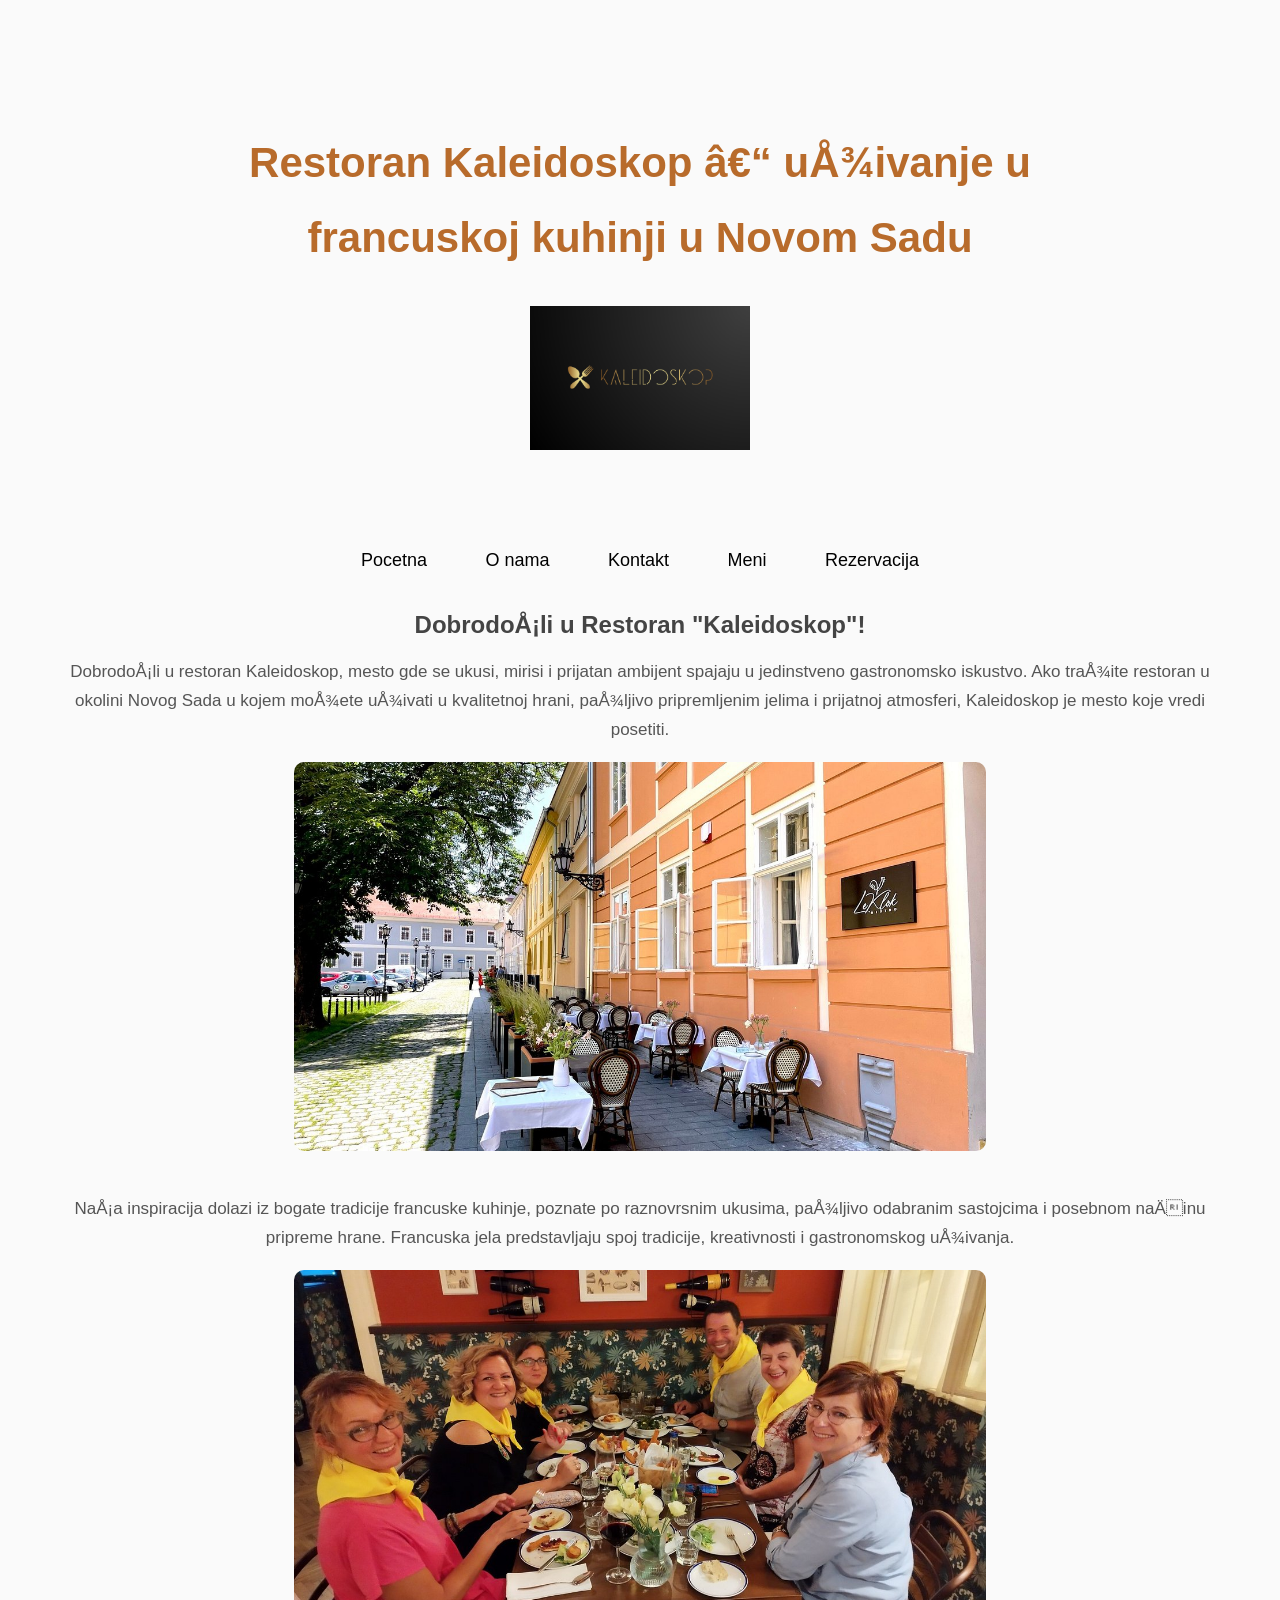
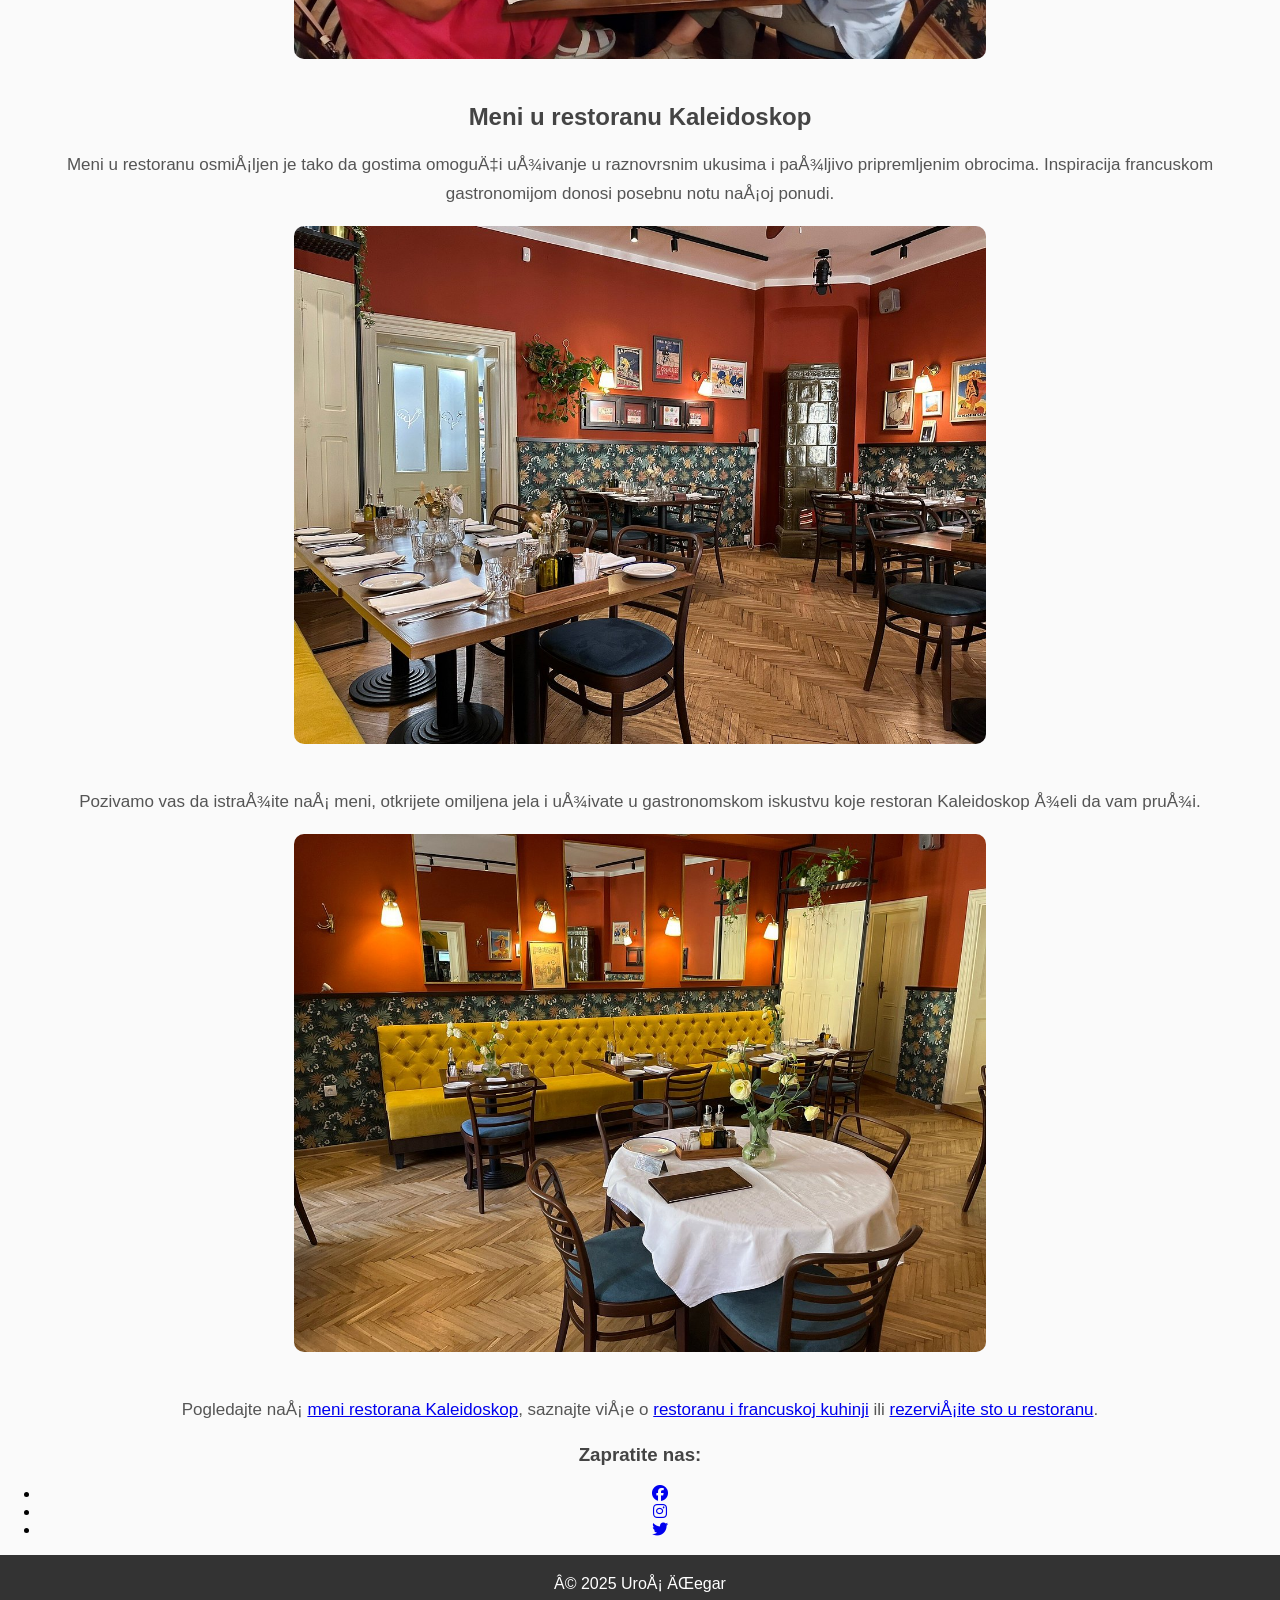
<file: index.html>
<!DOCTYPE html>
<head>
    <script async src="https://www.googletagmanager.com/gtm.js?id=GTM-W6JNVJKX"></script>
<script>
  window.dataLayer = window.dataLayer || [];
  function gtag(){dataLayer.push(arguments);}
  gtag('js', new Date());
</script>
    <html lang="sr">
    <link rel="shortcut icon" type="x-icon" href="slike/logo/logo2.png">
    <title>Restoran Kaleidoskop | Francuska kuhinja Novi Sad</title>
    <meta name="description" content="Restoran Kaleidoskop – uživajte u francuskoj kuhinji, francuskim jelima i specijalitetima u prijatnom ambijentu. Otkrijte naš meni!">
    <link rel="stylesheet" href="https://cdnjs.cloudflare.com/ajax/libs/font-awesome/6.5.1/css/all.min.css" integrity="sha512-DTOQO9RWCH3ppGqcWaEA1BIZOC6xxalwEsw9c2QQeAIftl+Vegovlnee1c9QX4TctnWMn13TZye+giMm8e2LwA==" crossorigin="anonymous" referrerpolicy="no-referrer">
    <link rel="stylesheet" href="style.css">
    <meta name="author" content="Uroš Čegar">
    <meta name="keywords" content="restoran, restoran Kaleidoskop, restorani u Novom Sadu, restoran u Petrovaradinu, francuski restoran, francuska kuhinja, francuska jela, francuski specijaliteti">

</head>
<body>
    <div class="header">
        <section class="seo-content">
      <h1>Restoran Kaleidoskop – uživanje u francuskoj kuhinji u Novom Sadu</h1>
      <img src="slike/logo/logo.png" class="logo" alt="Logo restorana Kaleidoskop">
    </div>

    <nav class="main-nav">
    <a href="index.html">Pocetna</a>
    <a href="stranice/AboutUs.html">O nama</a>
    <a href="stranice/Contact.html">Kontakt</a>
    <a href="stranice/Menu.html">Meni</a>
    <a href="stranice/Reservation.html">Rezervacija</a>
</nav>

    <div class="section">
      <h2>Dobrodošli u Restoran "Kaleidoskop"!</h2>
      <p>
          Dobrodošli u restoran Kaleidoskop, mesto gde se ukusi,
        mirisi i prijatan ambijent spajaju u jedinstveno gastronomsko
        iskustvo. Ako tražite restoran u okolini Novog Sada u kojem
        možete uživati u kvalitetnoj hrani, pažljivo pripremljenim
        jelima i prijatnoj atmosferi, Kaleidoskop je mesto koje
        vredi posetiti.
      </p>
     <img src="slike/pocetna/slika1.jpg" class="img-main" alt="Restoran Kaleidoskop u Petrovaradinu">
    </div>

    <div class="section">
      <p>
          Naša inspiracija dolazi iz bogate tradicije francuske kuhinje,
        poznate po raznovrsnim ukusima, pažljivo odabranim sastojcima
        i posebnom načinu pripreme hrane. Francuska jela predstavljaju
        spoj tradicije, kreativnosti i gastronomskog uživanja.
      </p>

      <img src="slike/pocetna/slika2.jpg" class="img-main" alt="Francuska kuhinja restorana Kaleidoskop">
    </div>

    <div class="section">
       <h2>Meni u restoranu Kaleidoskop</h2>

    <p>
        Meni u restoranu osmišljen je tako da gostima omogući
        uživanje u raznovrsnim ukusima i pažljivo pripremljenim
        obrocima. Inspiracija francuskom gastronomijom donosi
        posebnu notu našoj ponudi.
    </p>

      <img src="slike/pocetna/slika3.jpg" class="img-main" alt="Ambijent francuskog restorana Kaleidoskop">
    </div>

    <div class="section">
       <p>
        Pozivamo vas da istražite naš meni, otkrijete omiljena
        jela i uživate u gastronomskom iskustvu koje restoran
        Kaleidoskop želi da vam pruži.
    </p>
        </section>

      <img src="slike/pocetna/slika4.jpg" class="img-main" alt="Unutrasnja dekoracija francuskog restorana Kaleidoskop">
    </div>

    <p>
    Pogledajte naš
    <a href="stranice/Menu.html">meni restorana Kaleidoskop</a>,
    saznajte više o
    <a href="stranice/AboutUs.html">restoranu i francuskoj kuhinji</a>
    ili
    <a href="stranice/Reservation.html">rezervišite sto u restoranu</a>.
</p>

    <h3>Zapratite nas:</h3>

    <ul>
        <li><a href="https://www.facebook.com/"><i class="fa-brands fa-facebook"></i></a></li>
        <li><a href="https://www.instagram.com/"><i class="fa-brands fa-instagram"></i></a></li>
        <li><a href="https://www.twitter.com/"><i class="fa-brands fa-twitter"></i></a></li>
    </ul>
    <footer>
    © 2025 Uroš Čegar
     </footer>
</body>
</html>
</file>
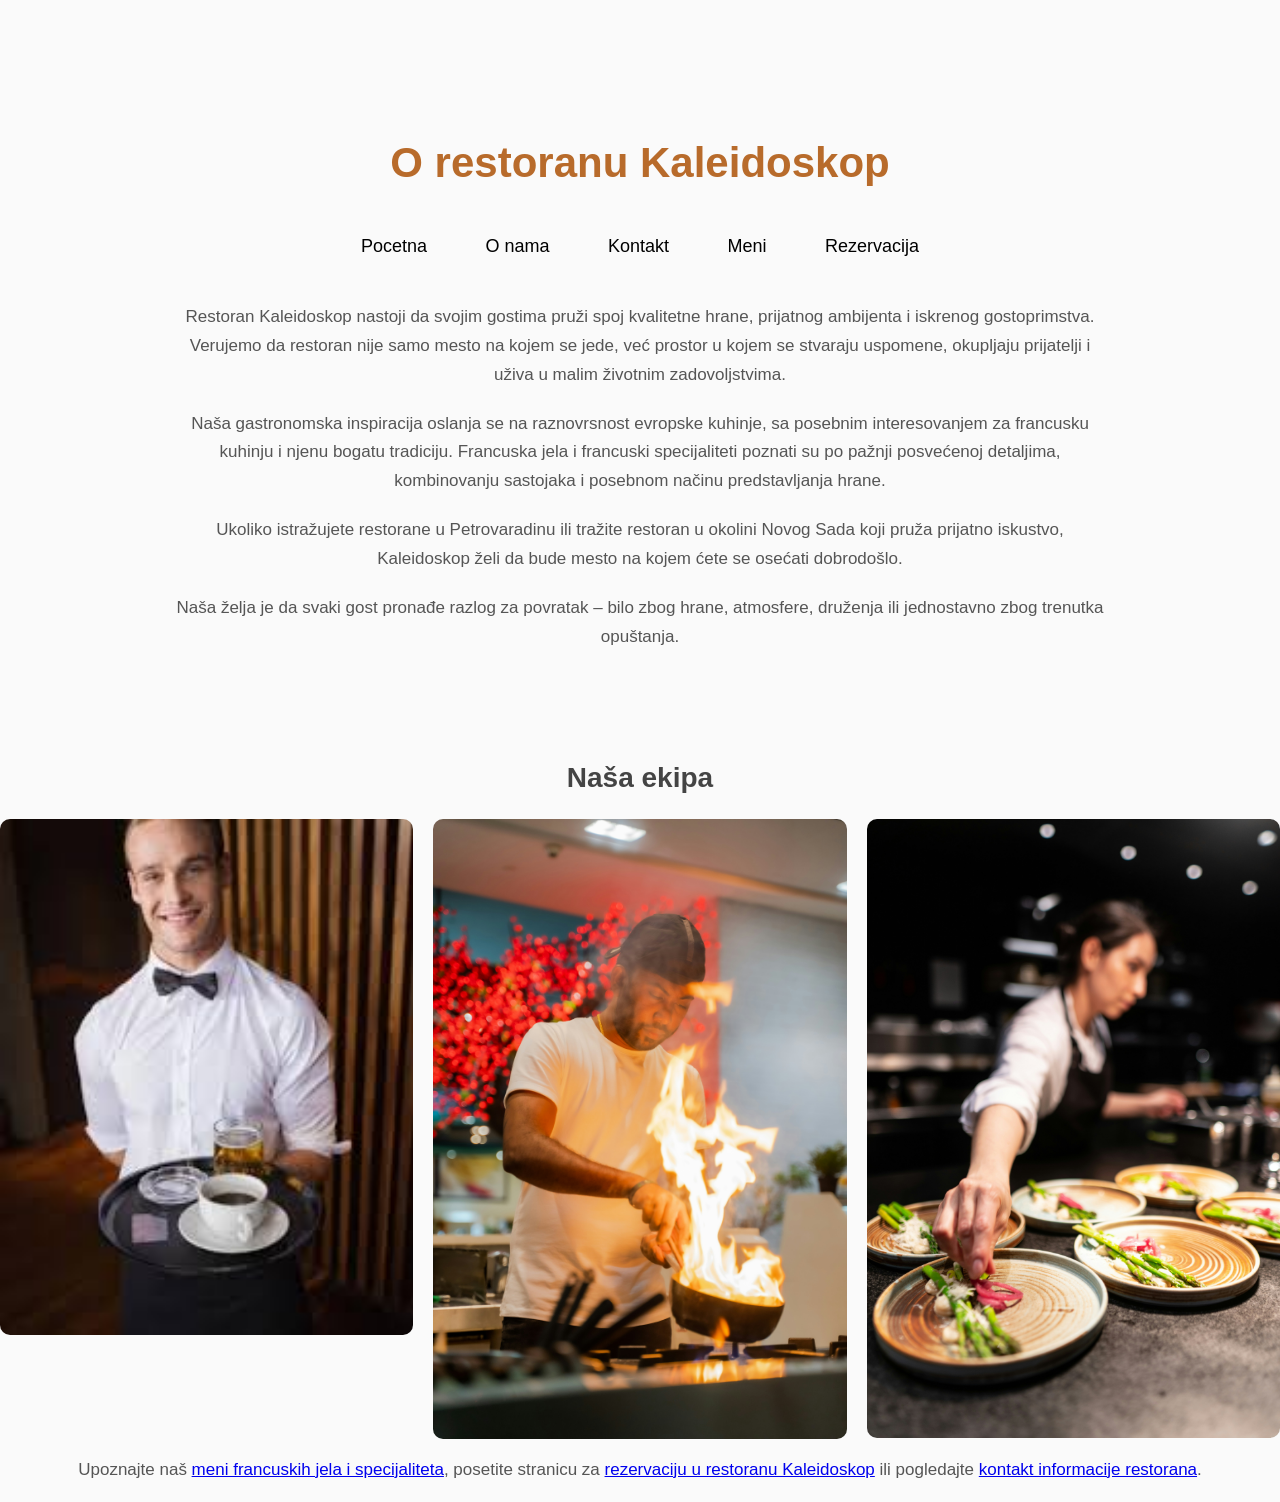
<file: stranice/AboutUs.html>
<!DOCTYPE html>
<head>
      <script async src="https://www.googletagmanager.com/gtm.js?id=GTM-W6JNVJKX"></script>
<script>
  window.dataLayer = window.dataLayer || [];
  function gtag(){dataLayer.push(arguments);}
  gtag('js', new Date());
</script>
    <link rel="shortcut icon" type="x-icon" href="../slike/logo/logo2.png">
    <title>O nama | Restoran Kaleidoskop Petrovaradin</title>
    <meta name="description" content="Upoznajte restoran Kaleidoskop u Petrovaradinu, sa inspiracijom u francuskoj kuhinji, ukusnim francuskim jelima i jedinstvenim gastronomskim iskustvom u okolini Novog Sada.">
    <link rel="stylesheet" href="../style.css">
    <meta name="keywords" content="restoran Kaleidoskop, francuski restoran, francuska kuhinja, restorani u Petrovaradinu, restorani u Novom Sadu, francuska jela, gastronomski specijaliteti">

</head>
<body>

<div class="about-container">

<section class="seo-content">
    <h1>O restoranu Kaleidoskop</h1>
    <nav class="about-nav">
        <a href="../index.html">Pocetna</a>
        <a href="AboutUs.html">O nama</a>
        <a href="Contact.html">Kontakt</a>
        <a href="Menu.html">Meni</a>
        <a href="Reservation.html">Rezervacija</a>
    </nav>
    <p>
        Restoran Kaleidoskop nastoji da svojim gostima pruži
        spoj kvalitetne hrane, prijatnog ambijenta i iskrenog
        gostoprimstva. Verujemo da restoran nije samo mesto
        na kojem se jede, već prostor u kojem se stvaraju
        uspomene, okupljaju prijatelji i uživa u malim
        životnim zadovoljstvima.
    </p>

    <p>
        Naša gastronomska inspiracija oslanja se na raznovrsnost
        evropske kuhinje, sa posebnim interesovanjem za
        francusku kuhinju i njenu bogatu tradiciju.
        Francuska jela i francuski specijaliteti poznati
        su po pažnji posvećenoj detaljima, kombinovanju
        sastojaka i posebnom načinu predstavljanja hrane.
    </p>

    <p>
        Ukoliko istražujete restorane u Petrovaradinu ili
        tražite restoran u okolini Novog Sada koji pruža
        prijatno iskustvo, Kaleidoskop želi da bude mesto
        na kojem ćete se osećati dobrodošlo.
    </p>

    <p>
        Naša želja je da svaki gost pronađe razlog za povratak –
        bilo zbog hrane, atmosfere, druženja ili jednostavno
        zbog trenutka opuštanja.
    </p>
</section>

    </div>

    <h2 class="team-title">Naša ekipa</h2>

    <div class="about-gallery">
        <img src="../slike/onama/konobar.jpg">
        <img src="../slike/onama/kuhinja.jpg">
        <img src="../slike/onama/kuhinja2.jpg">
    </div>
<p>
    Upoznajte naš
    <a href="Menu.html">meni francuskih jela i specijaliteta</a>,
    posetite stranicu za
    <a href="Reservation.html">rezervaciju u restoranu Kaleidoskop</a>
    ili pogledajte
    <a href="Contact.html">kontakt informacije restorana</a>.
</p>
    
</div>

</body>

</html>
</file>
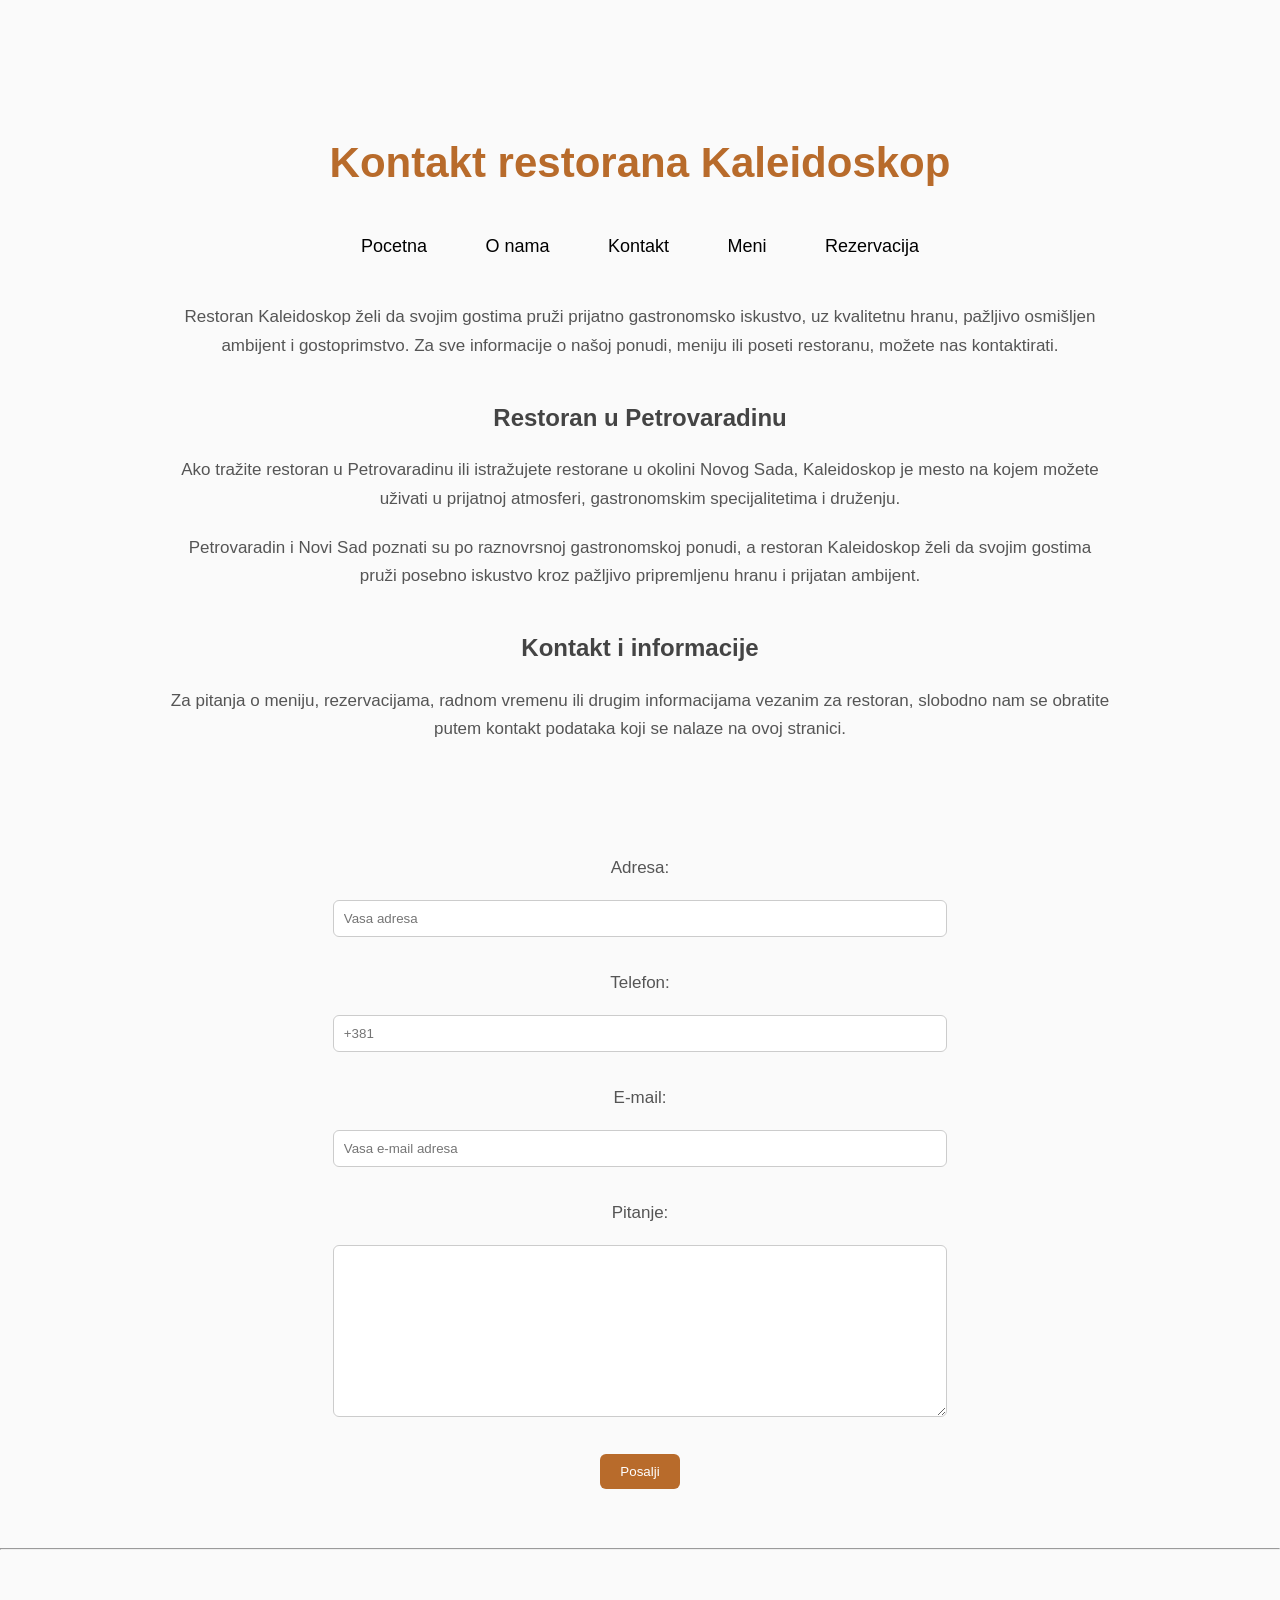
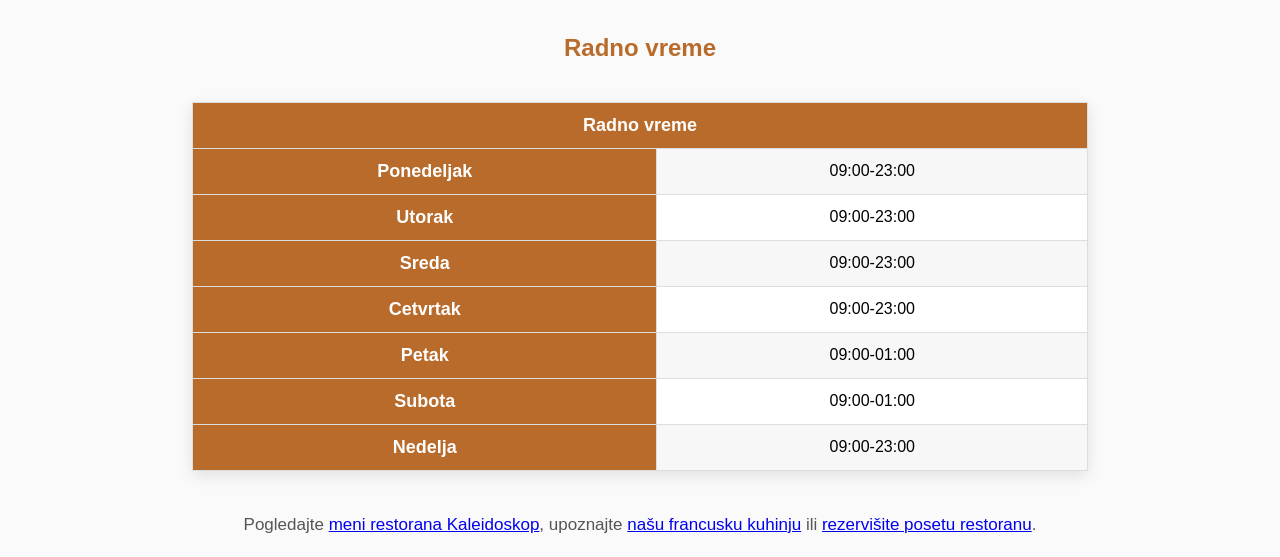
<file: stranice/Contact.html>
<!DOCTYPE html>
<head>
      <script async src="https://www.googletagmanager.com/gtm.js?id=GTM-W6JNVJKX"></script>
<script>
  window.dataLayer = window.dataLayer || [];
  function gtag(){dataLayer.push(arguments);}
  gtag('js', new Date());
</script>
    <link rel="shortcut icon" type="x-icon" href="../slike/logo/logo2.png">
<title>Kontakt | Restoran Kaleidoskop Petrovaradin</title>
<meta name="keywords" content="kontakt restoran Kaleidoskop, restoran Petrovaradin, restorani u Petrovaradinu, restorani u Novom Sadu, restoran u okolini Novog Sada, francuski restoran">
<meta name="description" content="Kontaktirajte restoran Kaleidoskop u Petrovaradinu. Informišite se o našoj ponudi, meniju i rezervaciji posete.">
    <link rel="stylesheet" href="../style.css">

</head>
<body>
    <section class="seo-content">

    <h1>Kontakt restorana Kaleidoskop</h1>
   <nav class="main-nav">
    <a href="../index.html">Pocetna</a>
    <a href="AboutUs.html">O nama</a>
    <a href="Contact.html">Kontakt</a>
    <a href="Menu.html">Meni</a>
    <a href="Reservation.html">Rezervacija</a>
</nav>

         <p>
        Restoran Kaleidoskop želi da svojim gostima pruži
        prijatno gastronomsko iskustvo, uz kvalitetnu hranu,
        pažljivo osmišljen ambijent i gostoprimstvo.
        Za sve informacije o našoj ponudi, meniju ili
        poseti restoranu, možete nas kontaktirati.
    </p>

    <h2>Restoran u Petrovaradinu</h2>

    <p>
        Ako tražite restoran u Petrovaradinu ili istražujete
        restorane u okolini Novog Sada, Kaleidoskop je mesto
        na kojem možete uživati u prijatnoj atmosferi,
        gastronomskim specijalitetima i druženju.
    </p>

    <p>
        Petrovaradin i Novi Sad poznati su po raznovrsnoj
        gastronomskoj ponudi, a restoran Kaleidoskop želi
        da svojim gostima pruži posebno iskustvo kroz
        pažljivo pripremljenu hranu i prijatan ambijent.
    </p>
    <h2>Kontakt i informacije</h2>

    <p>
        Za pitanja o meniju, rezervacijama, radnom vremenu
        ili drugim informacijama vezanim za restoran,
        slobodno nam se obratite putem kontakt podataka
        koji se nalaze na ovoj stranici.
    </p>
        </section>

    <form>

        <p> Adresa: </p>
        <input type="text" placeholder="Vasa adresa" required>

        <p> Telefon: </p>
        <input type="number" placeholder="+381" required>

        <p> E-mail: </p>
        <input type="email" placeholder="Vasa e-mail adresa" required>

        <p>Pitanje: </p>
        <textarea cols="30" rows="10" maxlength="150"></textarea>

        <br><br>
        
        <input type="submit" value="Posalji">


    </form>

    <br><br>
    <hr>
    <br><br>

    <h2 class="table-title">Radno vreme</h2>


    <table class="styled-table">
        <tr>
            <th colspan="2">Radno vreme</th>
        </tr>

        <tr>
            <th>Ponedeljak</th>
            <td>09:00-23:00</td>
        </tr>
        <tr>
            <th>Utorak</th>
            <td>09:00-23:00</td>
        </tr>
        <tr>
            <th>Sreda</th>
            <td>09:00-23:00</td>
        </tr>
        <tr>
            <th>Cetvrtak</th>
            <td>09:00-23:00</td>
        </tr>
        <tr>
            <th>Petak</th>
            <td>09:00-01:00</td>
        </tr>
        <tr>
            <th>Subota</th>
            <td>09:00-01:00</td>
        </tr>
        <tr>
            <th>Nedelja</th>
            <td>09:00-23:00</td>
        </tr>
    </table>
    <p>
    Pogledajte
    <a href="Menu.html">meni restorana Kaleidoskop</a>,
    upoznajte
    <a href="AboutUs.html">našu francusku kuhinju</a>
    ili
    <a href="Reservation.html">rezervišite posetu restoranu</a>.
</p>
</body>
</html>
</file>
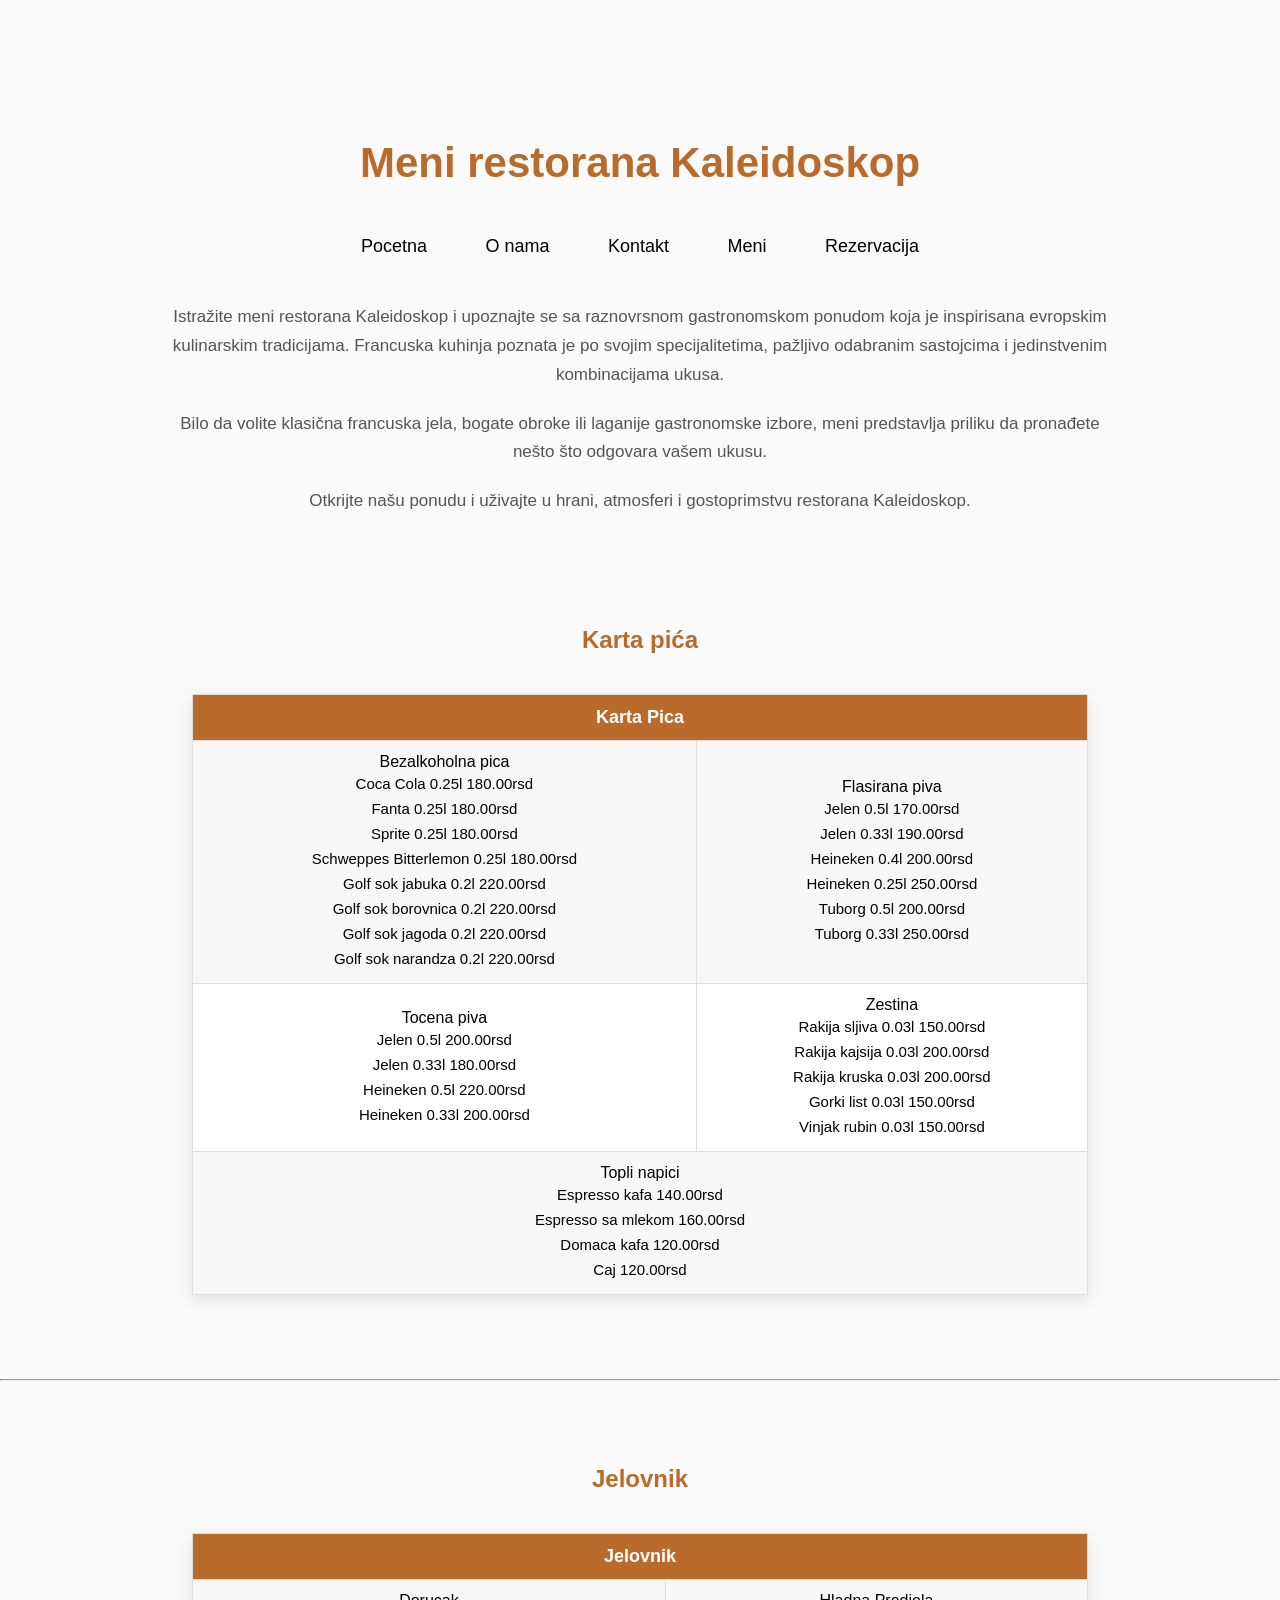
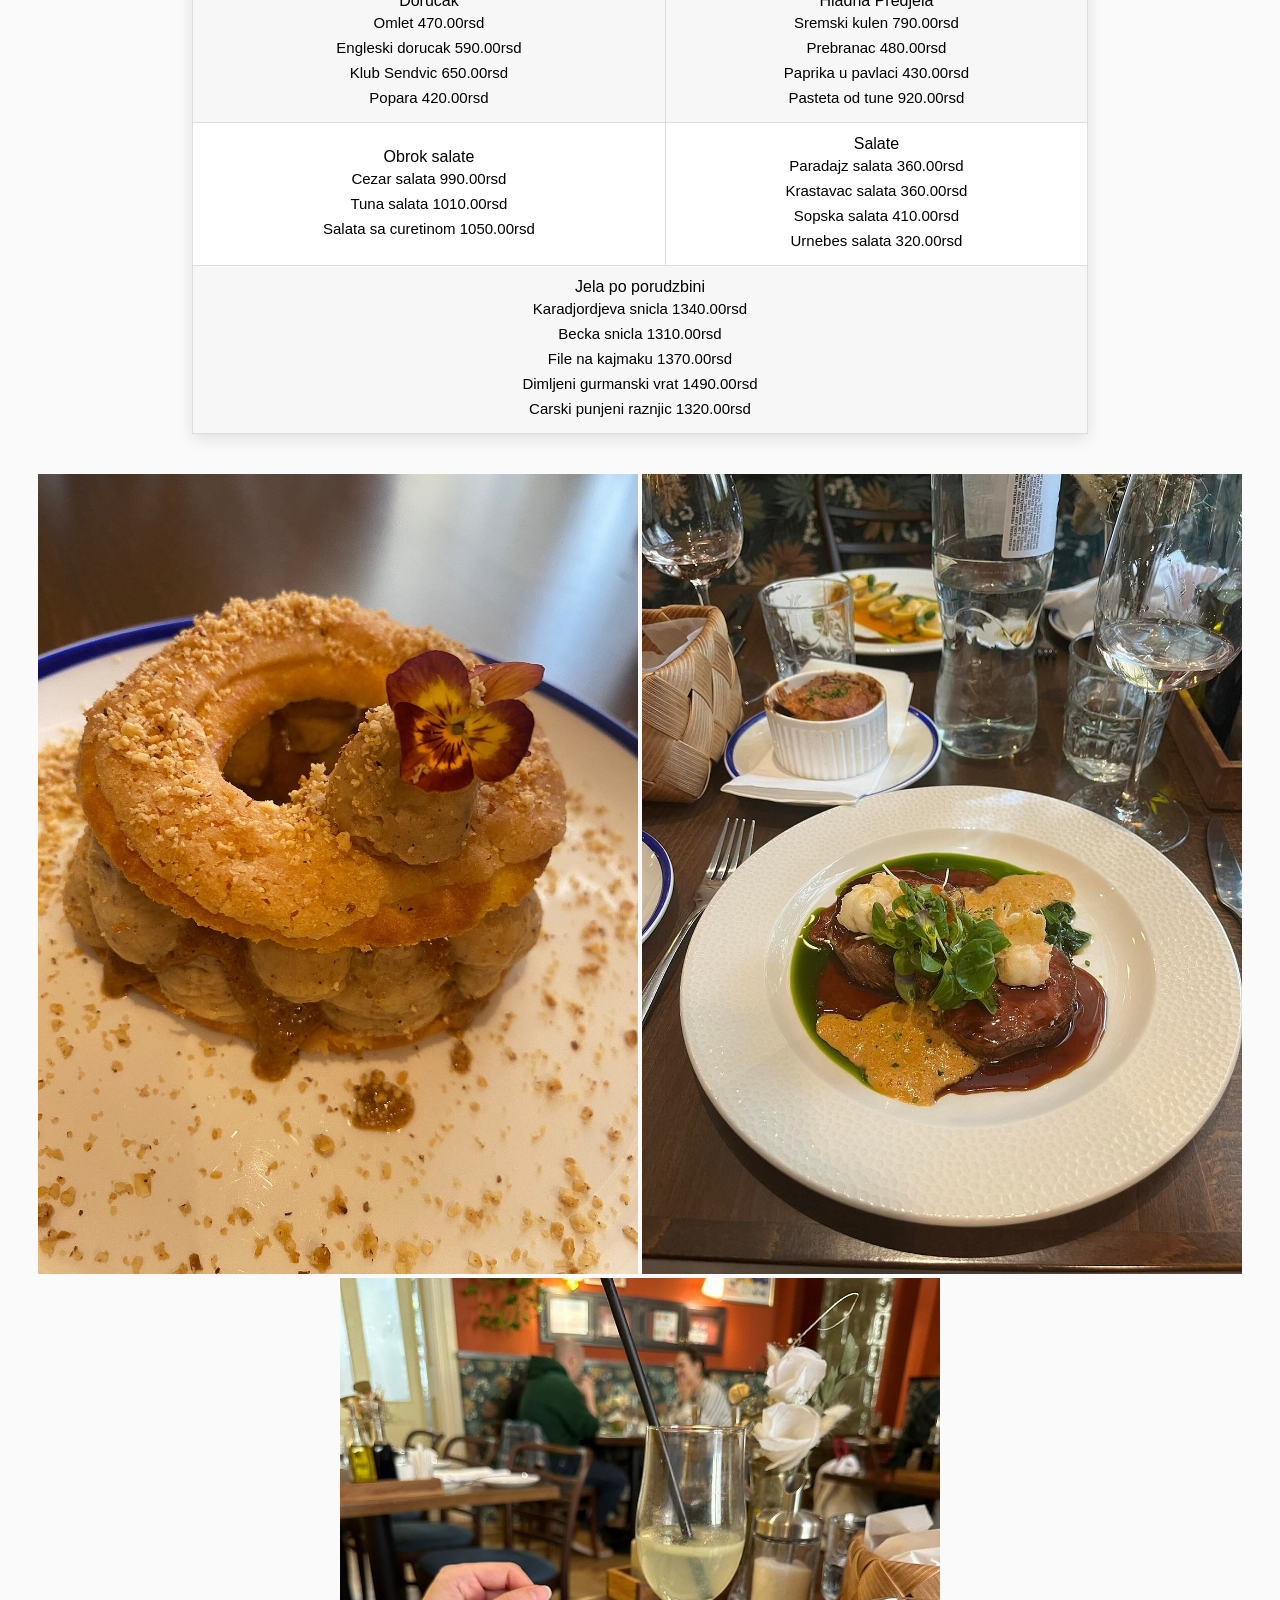
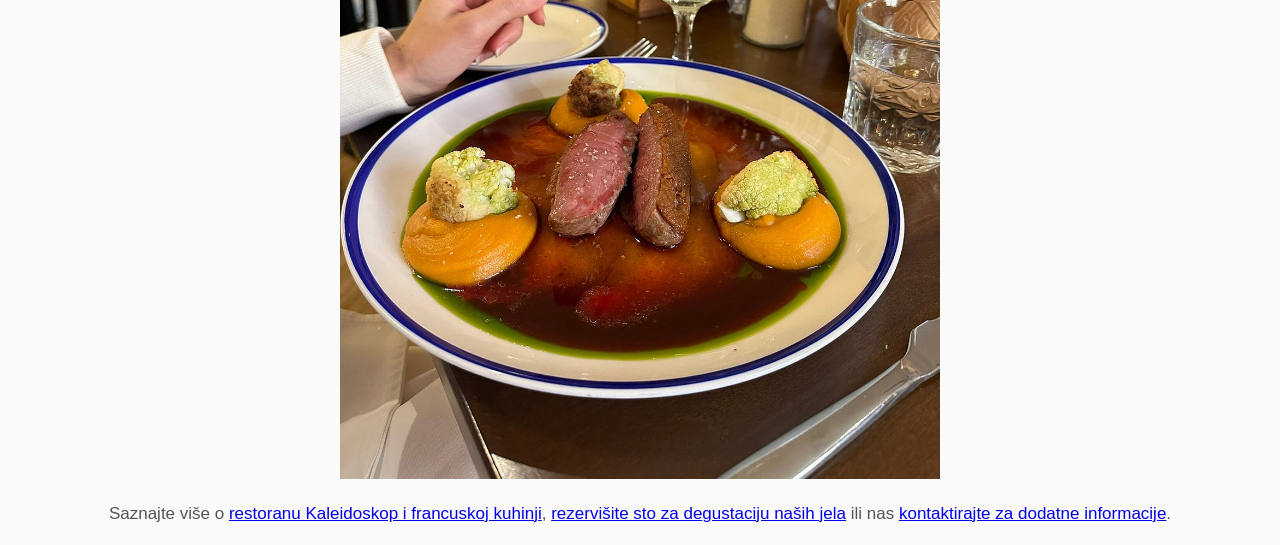
<file: stranice/Menu.html>
<!DOCTYPE html>
<head>
      <script async src="https://www.googletagmanager.com/gtm.js?id=GTM-W6JNVJKX"></script>
<script>
  window.dataLayer = window.dataLayer || [];
  function gtag(){dataLayer.push(arguments);}
  gtag('js', new Date());
</script>
    <link rel="shortcut icon" type="x-icon" href="../slike/logo/logo2.png">
    <title>Meni restorana Kaleidoskop | Francuska jela i specijaliteti</title>
<meta name="description" content="Pogledajte meni restorana Kaleidoskop u Petrovaradinu. Uživajte u francuskoj kuhinji, pažljivo pripremljenim jelima i autentičnim francuskim specijalitetima.">
    <meta name="keywords" content="meni restorana, meni Kaleidoskop, francuska jela, francuski specijaliteti, francuska kuhinja, restoran Petrovaradin, restorani u Novom Sadu">
    <link rel="stylesheet" href="../style.css">

</head>
<body>
    <section class="seo-content">

    <h1>Meni restorana Kaleidoskop</h1>
    <nav class="main-nav">
    <a href="../index.html">Pocetna</a>
    <a href="AboutUs.html">O nama</a>
    <a href="Contact.html">Kontakt</a>
    <a href="Menu.html">Meni</a>
    <a href="Reservation.html">Rezervacija</a>
</nav>
<p>
        Istražite meni restorana Kaleidoskop i upoznajte se
        sa raznovrsnom gastronomskom ponudom koja je inspirisana
        evropskim kulinarskim tradicijama. Francuska kuhinja
        poznata je po svojim specijalitetima, pažljivo odabranim
        sastojcima i jedinstvenim kombinacijama ukusa.
    </p>

    <p>
        Bilo da volite klasična francuska jela, bogate obroke
        ili laganije gastronomske izbore, meni predstavlja
        priliku da pronađete nešto što odgovara vašem ukusu.
    </p>

    <p>
        Otkrijte našu ponudu i uživajte u hrani, atmosferi
        i gostoprimstvu restorana Kaleidoskop.
    </p>
</section>
    <h2 class="table-title">Karta pića</h2>

    <table class="styled-table">
        <tr>
            <th colspan="2">Karta Pica</th>
        </tr>
        <tr>
            <td>Bezalkoholna pica
                <ul>
                    <li>Coca Cola 0.25l 180.00rsd</li>
                    <li>Fanta 0.25l 180.00rsd</li>
                    <li>Sprite 0.25l 180.00rsd</li>
                    <li>Schweppes Bitterlemon 0.25l 180.00rsd</li>
                    <li>Golf sok jabuka 0.2l 220.00rsd</li>
                    <li>Golf sok borovnica 0.2l 220.00rsd</li>
                    <li>Golf sok jagoda 0.2l 220.00rsd</li>
                    <li>Golf sok narandza 0.2l 220.00rsd</li>
                </ul>
            </td>
            <td>Flasirana piva
                <ul>
                    <li>Jelen 0.5l 170.00rsd</li>
                    <li>Jelen 0.33l 190.00rsd</li>
                    <li>Heineken 0.4l 200.00rsd</li>
                    <li>Heineken 0.25l 250.00rsd</li>
                    <li>Tuborg 0.5l 200.00rsd</li>
                    <li>Tuborg 0.33l 250.00rsd</li>
                </ul>
            </td>
        </tr>
        <tr>
            <td>Tocena piva
                <ul>
                    <li>Jelen 0.5l 200.00rsd</li>
                    <li>Jelen 0.33l 180.00rsd</li>
                    <li>Heineken 0.5l 220.00rsd</li>
                    <li>Heineken 0.33l 200.00rsd</li>
                </ul>
            </td>
            <td>Zestina
                <ul>
                    <li>Rakija sljiva 0.03l 150.00rsd</li>
                    <li>Rakija kajsija 0.03l 200.00rsd</li>
                    <li>Rakija kruska 0.03l 200.00rsd</li>
                    <li>Gorki list 0.03l 150.00rsd</li>
                    <li>Vinjak rubin 0.03l 150.00rsd</li>
                </ul>
            </td>
        </tr>
        <tr>
            <td colspan="2">Topli napici
                <ul>
                    <li>Espresso kafa 140.00rsd</li>
                    <li>Espresso sa mlekom 160.00rsd</li>
                    <li>Domaca kafa 120.00rsd</li>
                    <li>Caj 120.00rsd</li>
                </ul>
            </td>
        </tr>

    </table>

    <br><br>
    <hr>
    <br><br>

    <h2 class="table-title">Jelovnik</h2>


    <table class="styled-table">

        <tr>
            <th colspan=2>Jelovnik</th>
        </tr>
        <tr>
            <td>Dorucak
                <ul>
                    <li>Omlet 470.00rsd</li>
                    <li>Engleski dorucak 590.00rsd</li>
                    <li>Klub Sendvic 650.00rsd</li>
                    <li>Popara 420.00rsd</li>
                </ul>
            </td>
            <td>Hladna Predjela
                <ul>
                    <li>Sremski kulen 790.00rsd</li>
                    <li>Prebranac 480.00rsd</li>
                    <li>Paprika u pavlaci 430.00rsd</li>
                    <li>Pasteta od tune 920.00rsd</li>
                </ul>
            </td>
        </tr>

        <tr>
            <td>Obrok salate
                <ul>
                    <li>Cezar salata 990.00rsd</li>
                    <li>Tuna salata 1010.00rsd</li>
                    <li>Salata sa curetinom 1050.00rsd</li>
                </ul>
            </td>
            <td>Salate
                <ul>
                    <li>Paradajz salata 360.00rsd</li>
                    <li>Krastavac salata 360.00rsd</li>
                    <li>Sopska salata 410.00rsd</li>
                    <li>Urnebes salata 320.00rsd</li>
                </ul>
            </td>
        </tr>
        <tr>
            <td colspan="2">Jela po porudzbini
                <ul>
                    <li>Karadjordjeva snicla 1340.00rsd</li>
                    <li>Becka snicla 1310.00rsd</li>
                    <li>File na kajmaku 1370.00rsd</li>
                    <li>Dimljeni gurmanski vrat 1490.00rsd</li>
                    <li>Carski punjeni raznjic 1320.00rsd</li>
                </ul>
            </td>
        </tr>
    </table>

    <img src="../slike/meni/jelo1.jpg" width="600" alt="Francusko jelo u restoranu Kaleidoskop">
    <img src="../slike/meni/jelo2.jpg" width="600" alt="Francuski specijalitet restorana Kaleidoskop">
    <img src="../slike/meni/jelo3.jpg" width="600" alt="Tradicionalno francusko jelo">

    <p>
    Saznajte više o
    <a href="AboutUs.html">restoranu Kaleidoskop i francuskoj kuhinji</a>,
    <a href="Reservation.html">rezervišite sto za degustaciju naših jela</a>
    ili nas
    <a href="Contact.html">kontaktirajte za dodatne informacije</a>.
</p>
</body>
</html>
</file>
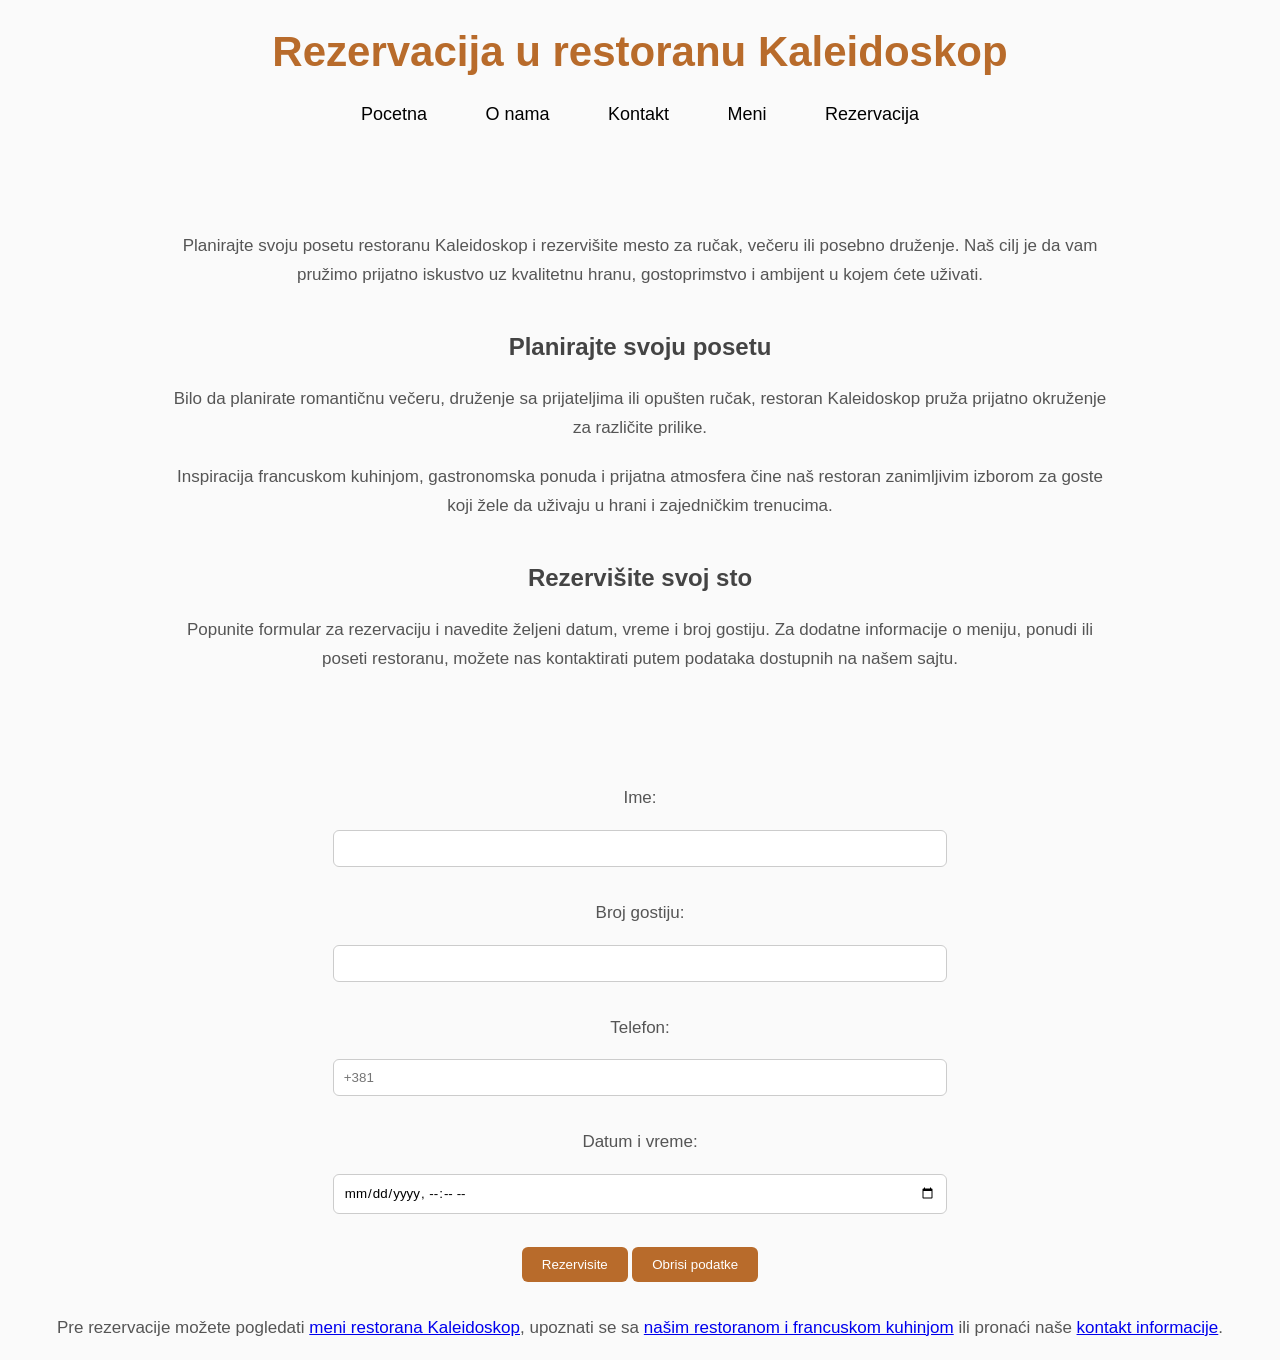
<file: stranice/Reservation.html>
<!DOCTYPE html>
<head>
      <script async src="https://www.googletagmanager.com/gtm.js?id=GTM-W6JNVJKX"></script>
<script>
  window.dataLayer = window.dataLayer || [];
  function gtag(){dataLayer.push(arguments);}
  gtag('js', new Date());
</script>
    <link rel="shortcut icon" type="x-icon" href="../slike/logo/logo2.png">
   <title>Rezervacija | Restoran Kaleidoskop</title>

<meta name="description" content="Rezervišite sto u restoranu Kaleidoskop i planirajte ručak, večeru ili druženje u prijatnom ambijentu.">
    <meta name="keywords" content="rezervacija restorana Kaleidoskop, rezervacija stola, restoran Petrovaradin, francuski restoran, restorani u Novom Sadu, restoran u Petrovaradinu">
    <link rel="stylesheet" href="../style.css">

</head>
<body>
    <h1>Rezervacija u restoranu Kaleidoskop</h1>
    <nav class="main-nav">
    <a href="../index.html">Pocetna</a>
    <a href="AboutUs.html">O nama</a>
    <a href="Contact.html">Kontakt</a>
    <a href="Menu.html">Meni</a>
    <a href="Reservation.html">Rezervacija</a>
</nav>

    
<section class="seo-content">
    

    <p>
        Planirajte svoju posetu restoranu Kaleidoskop
        i rezervišite mesto za ručak, večeru ili
        posebno druženje. Naš cilj je da vam pružimo
        prijatno iskustvo uz kvalitetnu hranu,
        gostoprimstvo i ambijent u kojem ćete uživati.
    </p>

    <h2>Planirajte svoju posetu</h2>

    <p>
        Bilo da planirate romantičnu večeru, druženje
        sa prijateljima ili opušten ručak, restoran
        Kaleidoskop pruža prijatno okruženje za
        različite prilike.
    </p>

    <p>
        Inspiracija francuskom kuhinjom, gastronomska
        ponuda i prijatna atmosfera čine naš restoran
        zanimljivim izborom za goste koji žele da
        uživaju u hrani i zajedničkim trenucima.
    </p>

    <h2>Rezervišite svoj sto</h2>

    <p>
        Popunite formular za rezervaciju i navedite
        željeni datum, vreme i broj gostiju.
        Za dodatne informacije o meniju, ponudi
        ili poseti restoranu, možete nas kontaktirati
        putem podataka dostupnih na našem sajtu.
    </p>
</section>


    <form>

        <p> Ime: </p>
        <input type="text" required>

        <p> Broj gostiju: </p>
        <input type="number" required>

        <p> Telefon: </p>
        <input type="number" placeholder="+381" required>

        <p>Datum i vreme: </p>
        <input type="datetime-local" required>

        <br><br>
        <input type="submit" value="Rezervisite">
        <input type="reset" value="Obrisi podatke">
    </form>
    <p>
    Pre rezervacije možete pogledati
    <a href="Menu.html">meni restorana Kaleidoskop</a>,
    upoznati se sa
    <a href="AboutUs.html">našim restoranom i francuskom kuhinjom</a>
    ili pronaći naše
    <a href="Contact.html">kontakt informacije</a>.
</p>
</body>
</html>
</file>
<file: style.css>
.about-gallery,.gallery{grid-template-columns:repeat(3,1fr)}.about-nav,.about-title,.header,.main-nav,body,nav{text-align:center}*{box-sizing:border-box;font-family:Arial,sans-serif}body{margin:0;padding:0;background-color:#fafafa}p{color:#555;font-size:17px;line-height:1.7}h1{color:#b86b2b;font-size:42px}h2,h3,h4{color:#444}.header{margin-top:20px}.logo{width:220px;transition:width .5s}.logo:hover{width:250px}.about-nav,.main-nav,nav{margin-bottom:40px}.about-nav a,.main-nav a,nav a{text-decoration:none;color:#000;margin:0 15px;font-size:18px;padding:6px 12px;border-radius:6px;transition:.3s}.about-nav a:hover,.main-nav a:hover,nav a:hover{background-color:#eaeaea;color:#b86b2b;font-weight:700}.about-container,.section{width:90%;margin:40px auto;text-align:center;animation:.8s ease-in fadeIn}@keyframes fadeIn{from{opacity:0;transform:translateY(15px)}to{opacity:1;transform:translateY(0)}}.img-main{width:60%;border-radius:10px}.img-main:hover{box-shadow:0 5px 12px gray}.about-gallery,.gallery{display:grid;gap:15px}.about-gallery{gap:20px}.about-gallery img,.gallery img{width:100%;border-radius:10px;transition:.3s}.about-gallery img:hover,.gallery img:hover{box-shadow:0 6px 15px gray;transform:scale(1.03)}.about-container{width:85%;margin:40px auto}.about-text p,.about-title,.seo-content p{margin-bottom:20px}.about-title{font-size:40px}.about-text{max-width:900px;margin:auto;line-height:1.8;font-size:18px;text-align:justify}.seo-content h1,.table-title,.team-title,footer{text-align:center}.team-title{margin:50px 0 25px;font-size:28px}.menu-item{margin-bottom:30px}.menu-item img{width:300px;border-radius:10px}.menu-item img:hover{box-shadow:0 4px 10px gray}form{width:60%;margin:auto}input,textarea{width:80%;padding:10px;margin-bottom:15px;border-radius:6px;border:1px solid #ccc}input[type=reset],input[type=submit]{width:auto;padding:10px 20px;cursor:pointer;background-color:#b86b2b;color:#fff;border:none;transition:.3s}input[type=reset]:hover,input[type=submit]:hover{background-color:#9c5823}.form-input:active{border-width:2px;background-color:#f2f2f2}.form-btn{padding:10px 25px;background-color:#ddd;border-width:1px}.form-btn:hover{background-color:#bbb;font-size:17px}.styled-table{width:70%;margin:40px auto;border-collapse:collapse;background-color:#fff;box-shadow:0 5px 15px rgba(0,0,0,.1)}.styled-table td,.styled-table th{border:1px solid #ddd;padding:12px 18px;text-align:center}.styled-table th{background-color:#b86b2b;color:#fff;font-size:18px}.styled-table tr:nth-child(2n){background-color:#f7f7f7}.styled-table tr:hover{background-color:#f1e4d8;transition:.2s}.styled-table ul{list-style:none;padding:0;margin:0}.styled-table li{padding:4px 0;font-size:15px}.table-title{color:#b86b2b;margin-top:40px}footer{padding:20px;background-color:#333;color:#fff}.seo-content{max-width:1000px;margin:60px auto;padding:30px;line-height:1.8}.seo-content h1{margin-bottom:30px}.seo-content h2{margin-top:35px;margin-bottom:15px}
</file>
